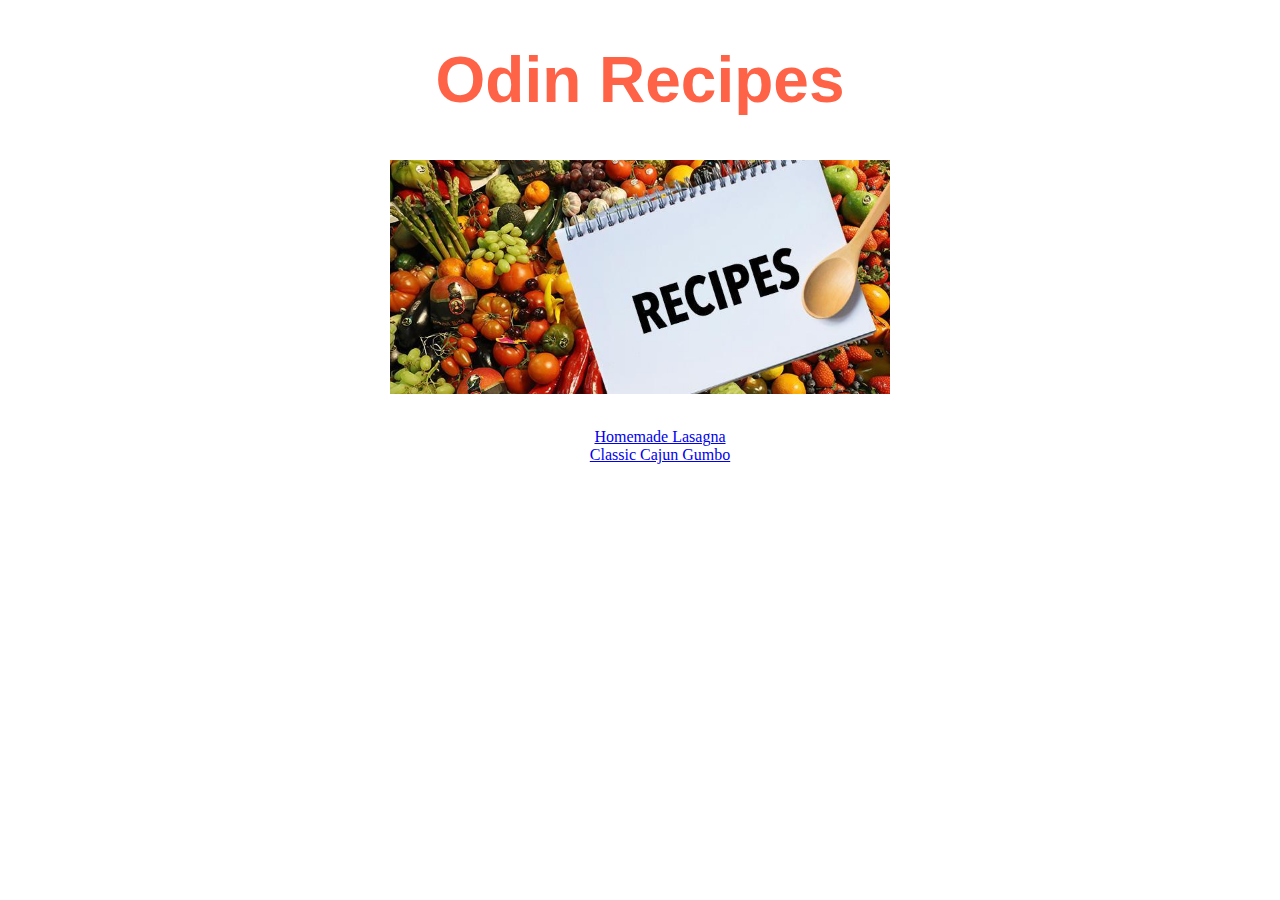
<file: index.html>
<!DOCTYPE html>
<html lang="en">
<head>
    <meta charset="UTF-8">
    <meta name="viewport" content="width=device-width, initial-scale=1.0">
    <title>Odin Recipes</title>
    <link rel="stylesheet" href="styles.css" />
</head>
<body>
    <h1>Odin Recipes</h1>
    <img src="./images/recipes.jpg" width = "500"><br>
    <ul>
        <a href="recipes/lasagna.html" target="_blank">Homemade Lasagna</a><br>
        <a href="recipes/gumbo.html" target="_blank" >Classic Cajun Gumbo</a>
    </ul>
</body>
</html>
</file>
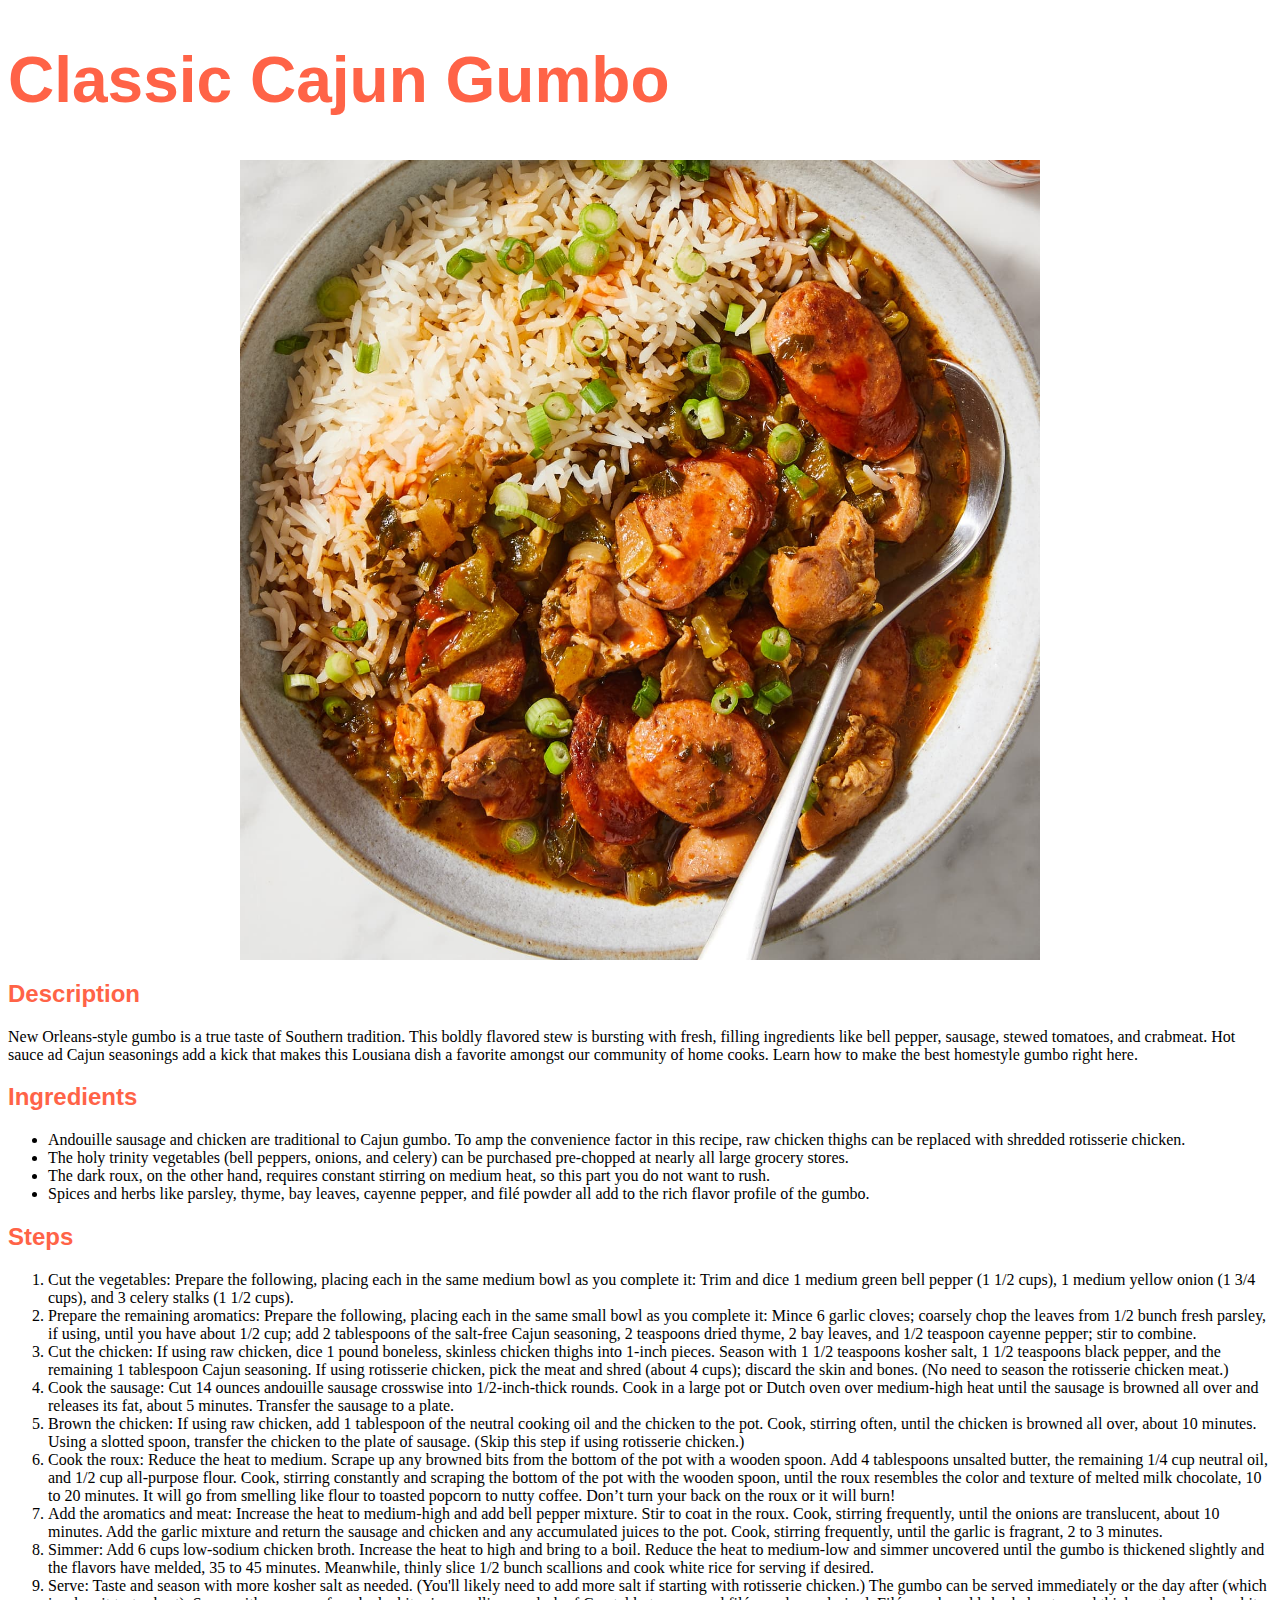
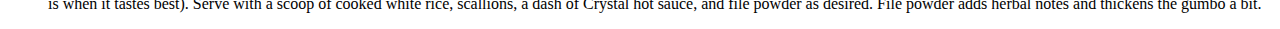
<file: recipes/gumbo.html>
<!DOCTYPE html>
<html lang="en">
<head>
    <meta charset="UTF-8">
    <meta name="viewport" content="width=device-width, initial-scale=1.0">
    <title>Gumbo</title>
    <link rel="stylesheet" href="recipestyles.css" />
</head>
<body>
    <h1>Classic Cajun Gumbo</h1>
    <img src="../images/gumbo.jpg" width = "800">
    <h2>Description</h2>
    <p>New Orleans-style gumbo is a true taste of Southern tradition. This boldly flavored stew is bursting with fresh, filling ingredients like bell pepper, sausage, stewed tomatoes, and crabmeat. Hot sauce ad Cajun seasonings add a kick that makes this Lousiana dish a favorite amongst our community of home cooks. Learn how to make the best homestyle gumbo right here.</p>
    <h2>Ingredients</h2>
    <ul>
        <li>Andouille sausage and chicken are traditional to Cajun gumbo. To amp the convenience factor in this recipe, raw chicken thighs can be replaced with shredded rotisserie chicken.</li>
        <li>The holy trinity vegetables (bell peppers, onions, and celery) can be purchased pre-chopped at nearly all large grocery stores. </li>
        <li>The dark roux, on the other hand, requires constant stirring on medium heat, so this part you do not want to rush.</li>
        <li>Spices and herbs like parsley, thyme, bay leaves, cayenne pepper, and filé powder all add to the rich flavor profile of the gumbo.</li>
    </ul>
    <h2>Steps</h2>
    <ol>
        <li>Cut the vegetables: Prepare the following, placing each in the same medium bowl as you complete it: Trim and dice 1 medium green bell pepper (1 1/2 cups), 1 medium yellow onion (1 3/4 cups), and 3 celery stalks (1 1/2 cups).</li>
        <li>Prepare the remaining aromatics: Prepare the following, placing each in the same small bowl as you complete it: Mince 6 garlic cloves; coarsely chop the leaves from 1/2 bunch fresh parsley, if using, until you have about 1/2 cup; add 2 tablespoons of the salt-free Cajun seasoning, 2 teaspoons dried thyme, 2 bay leaves, and 1/2 teaspoon cayenne pepper; stir to combine.</li>
        <li>Cut the chicken: If using raw chicken, dice 1 pound boneless, skinless chicken thighs into 1-inch pieces. Season with 1 1/2 teaspoons kosher salt, 1 1/2 teaspoons black pepper, and the remaining 1 tablespoon Cajun seasoning. If using rotisserie chicken, pick the meat and shred (about 4 cups); discard the skin and bones. (No need to season the rotisserie chicken meat.)</li>
        <li>Cook the sausage: Cut 14 ounces andouille sausage crosswise into 1/2-inch-thick rounds. Cook in a large pot or Dutch oven over medium-high heat until the sausage is browned all over and releases its fat, about 5 minutes. Transfer the sausage to a plate.</li>
        <li>Brown the chicken: If using raw chicken, add 1 tablespoon of the neutral cooking oil and the chicken to the pot. Cook, stirring often, until the chicken is browned all over, about 10 minutes. Using a slotted spoon, transfer the chicken to the plate of sausage. (Skip this step if using rotisserie chicken.)</li>
        <li>Cook the roux: Reduce the heat to medium. Scrape up any browned bits from the bottom of the pot with a wooden spoon. Add 4 tablespoons unsalted butter, the remaining 1/4 cup neutral oil, and 1/2 cup all-purpose flour. Cook, stirring constantly and scraping the bottom of the pot with the wooden spoon, until the roux resembles the color and texture of melted milk chocolate, 10 to 20 minutes. It will go from smelling like flour to toasted popcorn to nutty coffee. Don’t turn your back on the roux or it will burn!</li>
        <li>Add the aromatics and meat: Increase the heat to medium-high and add bell pepper mixture. Stir to coat in the roux. Cook, stirring frequently, until the onions are translucent, about 10 minutes. Add the garlic mixture and return the sausage and chicken and any accumulated juices to the pot. Cook, stirring frequently, until the garlic is fragrant, 2 to 3 minutes.</li>
        <li>Simmer: Add 6 cups low-sodium chicken broth. Increase the heat to high and bring to a boil. Reduce the heat to medium-low and simmer uncovered until the gumbo is thickened slightly and the flavors have melded, 35 to 45 minutes. Meanwhile, thinly slice 1/2 bunch scallions and cook white rice for serving if desired.</li>
        <li>Serve: Taste and season with more kosher salt as needed. (You'll likely need to add more salt if starting with rotisserie chicken.) The gumbo can be served immediately or the day after (which is when it tastes best). Serve with a scoop of cooked white rice, scallions, a dash of Crystal hot sauce, and filé powder as desired. Filé powder adds herbal notes and thickens the gumbo a bit.</li>
    </ol>
</body>
</html>
</file>
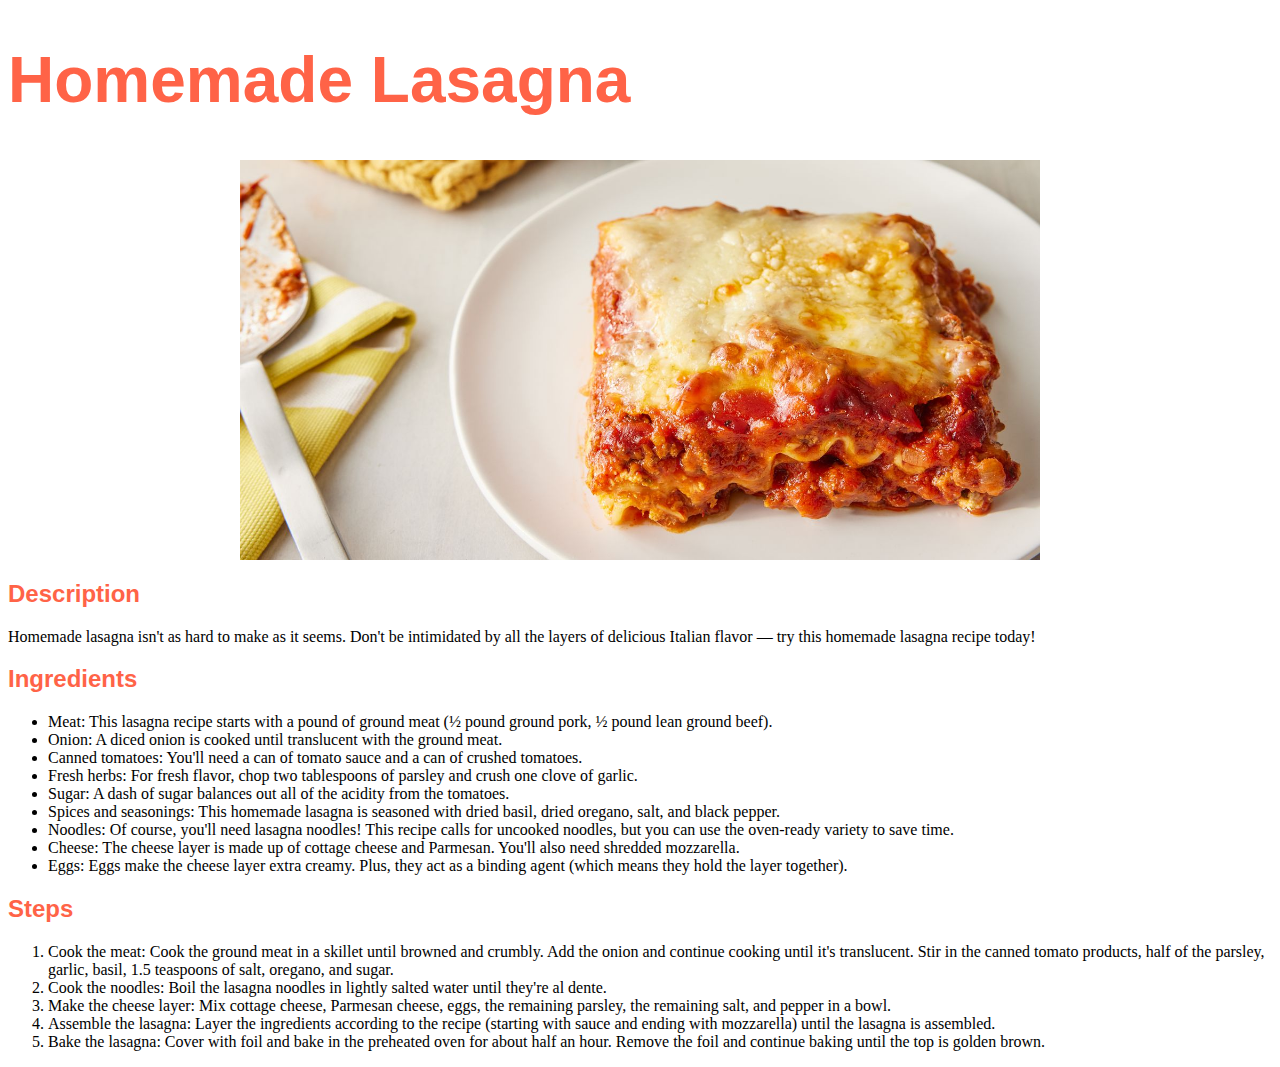
<file: recipes/lasagna.html>
<!DOCTYPE html>
<html lang="en">
<head>
    <meta charset="UTF-8">
    <meta name="viewport" content="width=device-width, initial-scale=1.0">
    <title>Lasagna</title>
    <link rel="stylesheet" href="recipestyles.css" />
</head>
<body>
    <h1>Homemade Lasagna</h1>
    <img src="../images/Lasagna.jpg" alt="Lasagna" width="800">
    <h2>Description</h2>
    <p>Homemade lasagna isn't as hard to make as it seems. Don't be intimidated by all the layers of delicious Italian flavor — try this homemade lasagna recipe today!</p>
    <h2>Ingredients</h2>
    <ul>
        <li>Meat: This lasagna recipe starts with a pound of ground meat (½ pound ground pork, ½ pound lean ground beef).</li>
        <li>Onion: A diced onion is cooked until translucent with the ground meat.</li>
        <li>Canned tomatoes: You'll need a can of tomato sauce and a can of crushed tomatoes.</li>
        <li>Fresh herbs: For fresh flavor, chop two tablespoons of parsley and crush one clove of garlic.</li>
        <li>Sugar: A dash of sugar balances out all of the acidity from the tomatoes.</li>
        <li>Spices and seasonings: This homemade lasagna is seasoned with dried basil, dried oregano, salt, and black pepper.</li>
        <li>Noodles: Of course, you'll need lasagna noodles! This recipe calls for uncooked noodles, but you can use the oven-ready variety to save time.</li>
        <li>Cheese: The cheese layer is made up of cottage cheese and Parmesan. You'll also need shredded mozzarella.</li>
        <li>Eggs: Eggs make the cheese layer extra creamy. Plus, they act as a binding agent (which means they hold the layer together).</li>
    </ul>
    <h2>Steps</h2>
    <ol>
        <li>Cook the meat: Cook the ground meat in a skillet until browned and crumbly. Add the onion and continue cooking until it's translucent. Stir in the canned tomato products, half of the parsley, garlic, basil, 1.5 teaspoons of salt, oregano, and sugar.</li>
        <li>Cook the noodles: Boil the lasagna noodles in lightly salted water until they're al dente.</li>
        <li>Make the cheese layer: Mix cottage cheese, Parmesan cheese, eggs, the remaining parsley, the remaining salt, and pepper in a bowl.</li>
        <li>Assemble the lasagna: Layer the ingredients according to the recipe (starting with sauce and ending with mozzarella) until the lasagna is assembled.</li>
        <li>Bake the lasagna: Cover with foil and bake in the preheated oven for about half an hour. Remove the foil and continue baking until the top is golden brown.</li>
    </ol>
</body>
</html>
</file>
<file: styles.css>
h1 {
    color:#FF6347;
    font-size: 64px;
    font-family: "Brush Script MT", sans-serif;
    text-align: center;
}

img {
    display: block;
    margin: 0 auto;
}

ul {
    text-align: center;
}
</file>
<file: recipes/recipestyles.css>
h1 {
    color:#FF6347;
    font-size: 64px;
    font-family: "Brush Script MT", sans-serif;
}

img {
    display: block;
    margin: 0 auto;
}

h2 {
    color:#FF6347;
    font-family: "Lucida Handwriting", sans-serif;
}
</file>
